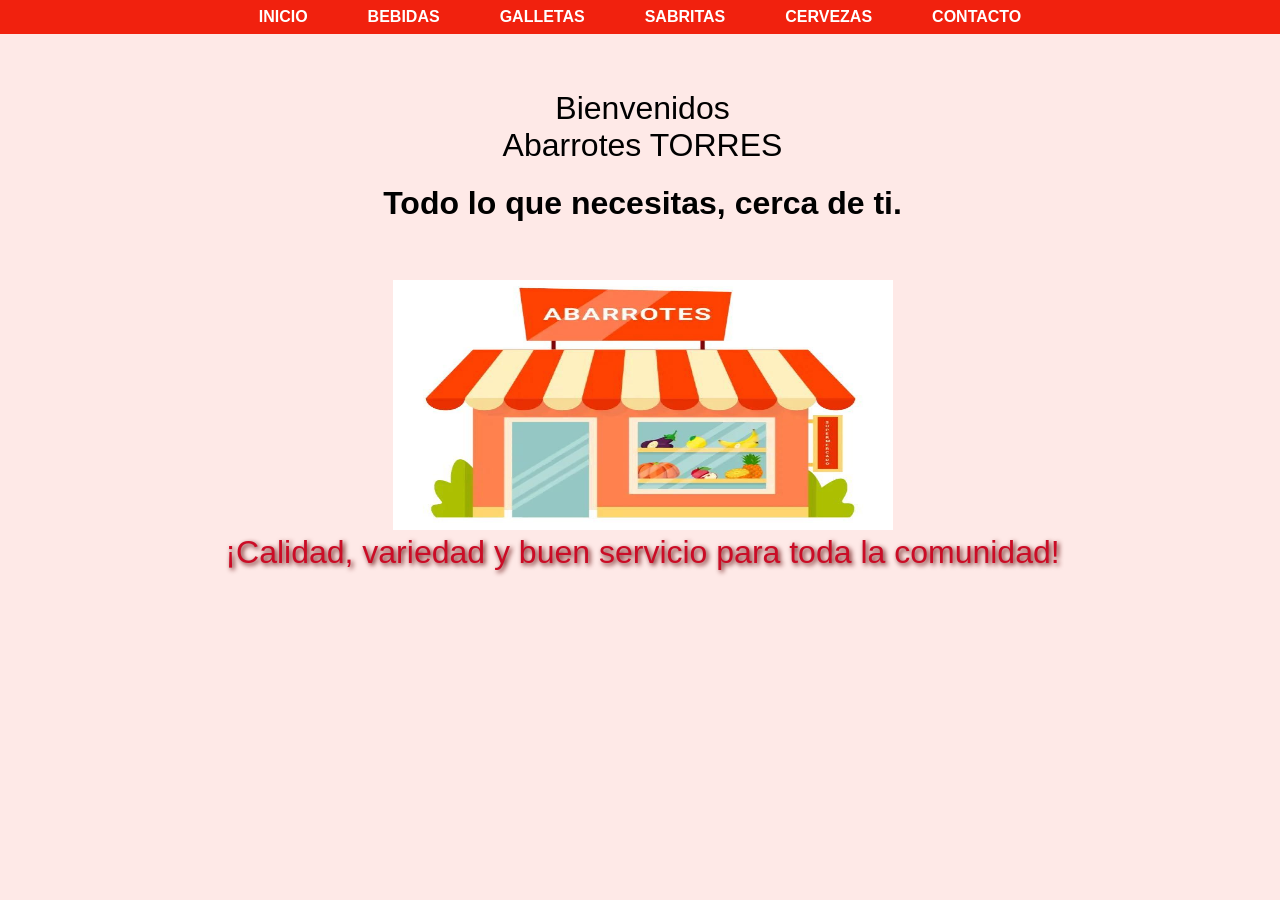
<file: index.html>
<!DOCTYPE html>
<html lang="en">
<head>
    <meta charset="UTF-8">
    <meta name="viewport" content="width=device-width, initial-scale=1.0">
    <title>INICIO</title>
    <link rel="stylesheet" href="css/estilos.css">
</head>
<body>

    <header>
        <nav class="navbar">
            <ul>
               <li><a href="index.html">INICIO</a></li>
                <li><a href="bebidas.html">BEBIDAS</a></li>
                <li><a href="galletas.html">GALLETAS</a></li>
                <li><a href="sabritas.html">SABRITAS</a></li>
                <li><a href="cervezas.html">CERVEZAS</a></li>
                <li><a href="contacto.html">CONTACTO</a></li>
            </ul>
        </nav>
    </header>
    <br><br>

    <main>
       <center>
            <div class="contenido">
            <div class="flotante">
                Bienvenidos<br>
                Abarrotes TORRES
            </div>
           <h1>Todo lo que necesitas, cerca de ti.</h1>
            <br>
            <br>
            <img src="img/portada.jpg"  width="500px" height="250px">
            <div class="sombra-suave">
                ¡Calidad, variedad y buen servicio para toda la comunidad!
            </div>
            </div>
        </center>
    </main>
</body>
</html>
</file>
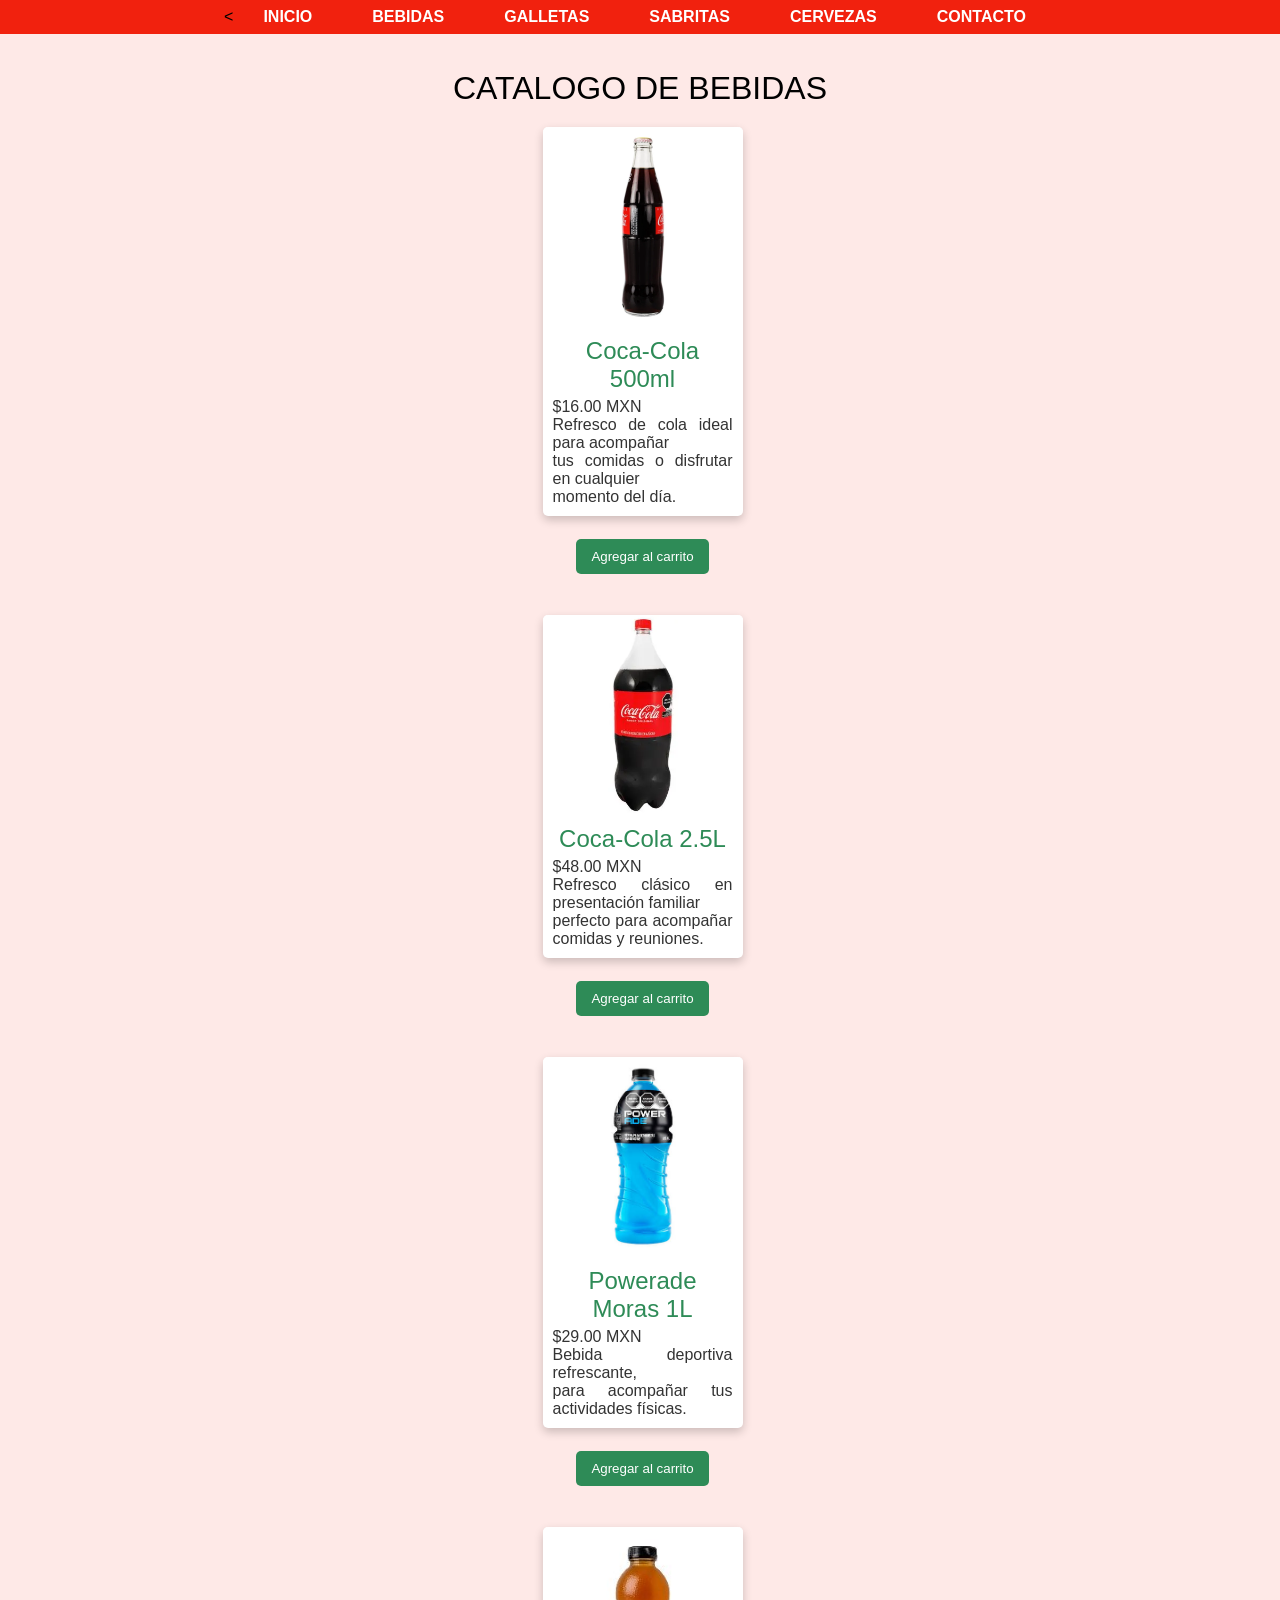
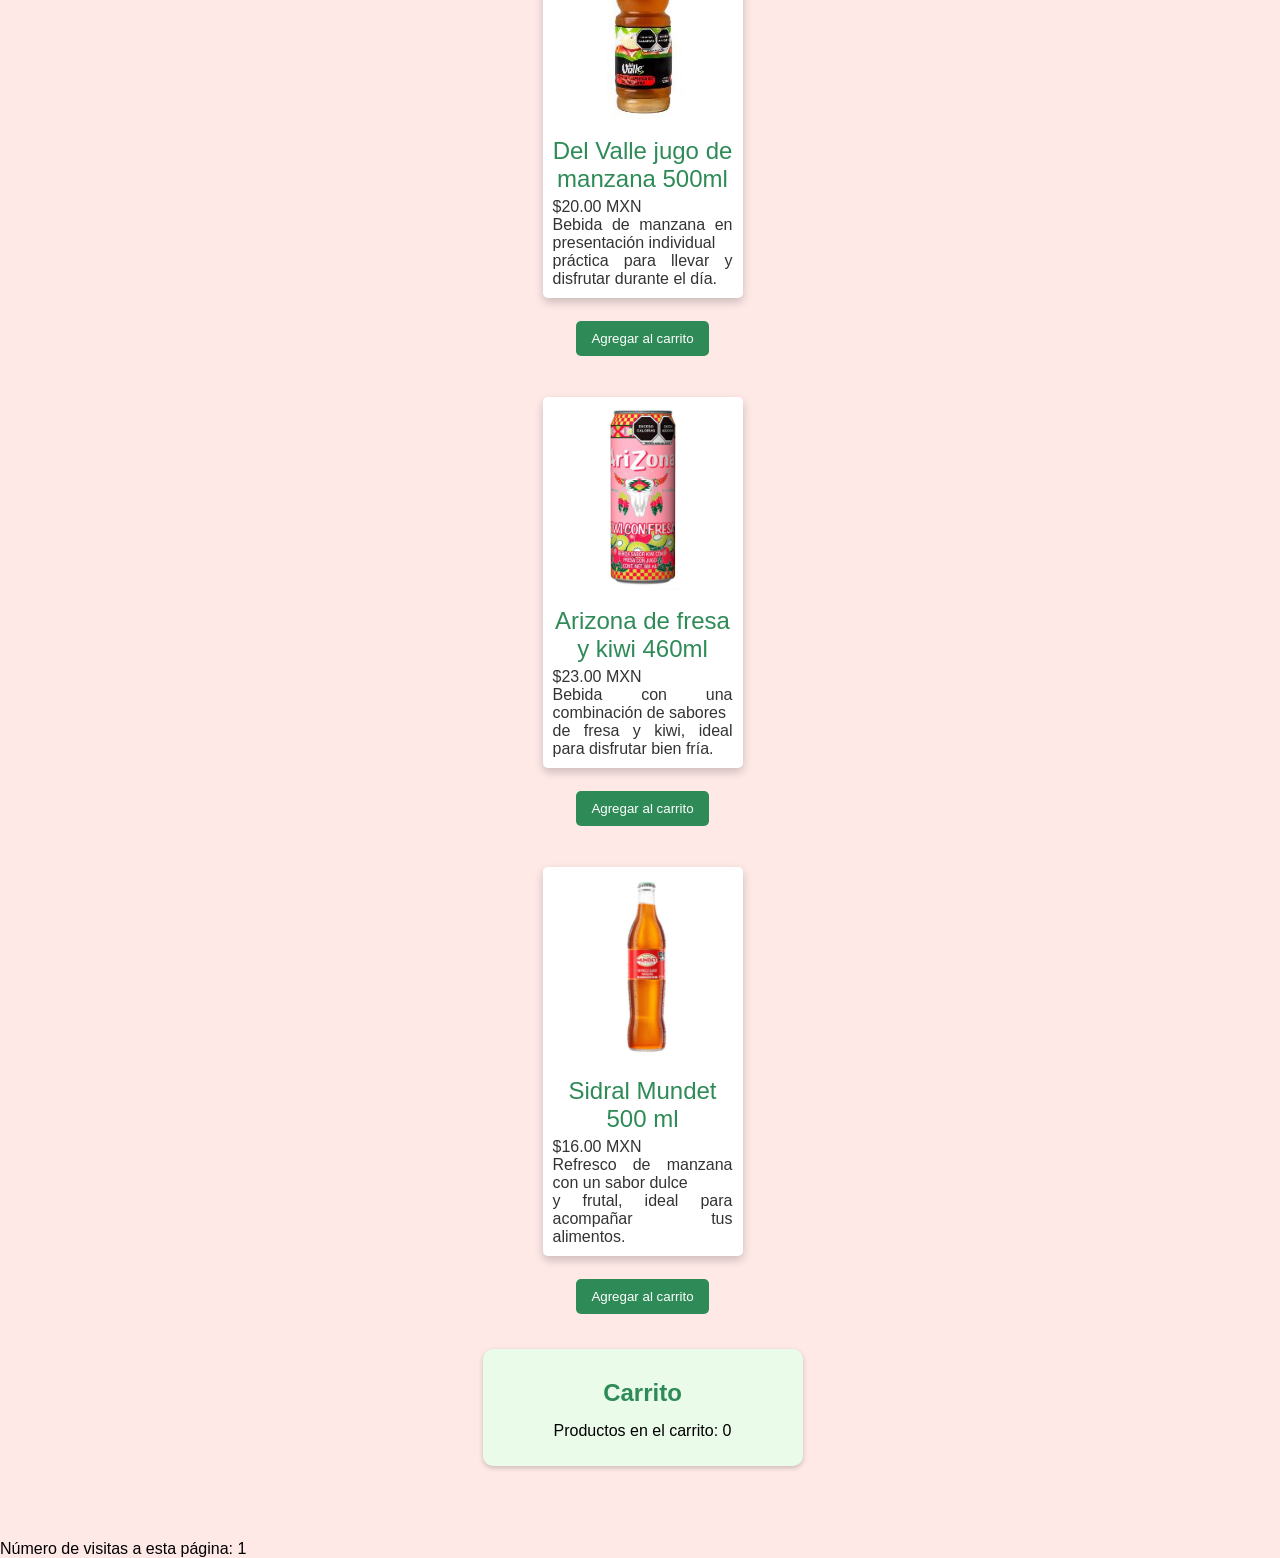
<file: bebidas.html>
<html>
<head>
  <meta charset="UTF-8">
  <title>DEPORTIVO</title>
  <link rel="stylesheet" href="css/estilos.css">
</head>
<body>

    <header>
        <nav class="navbar">
            <ul>
                <<li><a href="index.html">INICIO</a></li>
                <li><a href="bebidas.html">BEBIDAS</a></li>
                <li><a href="galletas.html">GALLETAS</a></li>
                <li><a href="sabritas.html">SABRITAS</a></li>
                <li><a href="cervezas.html">CERVEZAS</a></li>
                <li><a href="contacto.html">CONTACTO</a></li>
            </ul>
        </nav>
    </header>
    <br><br>
<center>
<div class="flotante">
      CATALOGO DE BEBIDAS
        </div>
<div class="contenido">
        <div class="galeria">
  <div class="card">
    <img src="img/Coca500.webp" width="500px" height="800px">
    <div class="card-content">
      <div class="card-title">Coca-Cola 500ml</div>
      <div class="card-description">
        $16.00 MXN<br>
        Refresco de cola ideal para acompañar <br>
        tus comidas o disfrutar en cualquier <br>
        momento del día.
      </div>
    </div>
  </div>
  <br>
  <button class="boton" onclick="agregarAlCarrito('Coca-Cola 500ml')">Agregar al carrito</button>
  <br>
  <br>
  <br>
   <div class="card">
    <img src="img/coca2.5.webp" width="500px" height="800px">
    <div class="card-content">
      <div class="card-title">Coca-Cola 2.5L</div>
      <div class="card-description">
       $48.00 MXN<br>
       Refresco clásico en presentación familiar<br>
       perfecto para acompañar comidas y reuniones.
  </div>
  </div>
  </div>
  <br>
  <button class="boton" onclick="agregarAlCarrito('Coca-Cola 2.5L')">Agregar al carrito</button>
  <br>
  <br>
  <br>
  <div class="card">
    <img src="img/POWER.jpg" width="500px" height="800px">
    <div class="card-content">
      <div class="card-title">Powerade Moras 1L</div>
      <div class="card-description">
       $29.00 MXN<br>
       Bebida deportiva refrescante,<br>
       para acompañar tus actividades físicas.

    </div>
    </div>
  </div>
  <br>
<button class="boton" onclick="agregarAlCarrito('Powerade Moras 1L')">Agregar al carrito</button>
  <br>
  <br>
  <br>
  <div class="card">
    <img src="img/manzana.jpg"  width="500px" height="800px">
    <div class="card-content">
      <div class="card-title">Del Valle jugo de manzana 500ml</div>
      <div class="card-description">
        $20.00 MXN<br>
        Bebida de manzana en presentación individual<br>
        práctica para llevar y disfrutar durante el día.
      </div>
    </div>
  </div>
  <br>
<button class="boton" onclick="agregarAlCarrito('Del Valle jugo de manzana 500ml')">Agregar al carrito</button>
  <br>
  <br>
  <br>
  <div class="card">
    <img src="img/arizona.webp"  width="500px" height="800px">
    <div class="card-content">
      <div class="card-title">Arizona de fresa y kiwi 460ml</div>
      <div class="card-description">
      $23.00 MXN<br>
      Bebida con una combinación de sabores <br>
      de fresa y kiwi, ideal para disfrutar bien fría.
    </div>
    </div>
  </div>
  <br>
  <button class="boton" onclick="agregarAlCarrito('Arizona de fresa y kiwi 460ml')">Agregar al carrito</button>
  <br>
  <br>
  <br>
  <div class="card">
    <img src="img/sidral.jpg"  width="500px" height="800px">
    <div class="card-content">
      <div class="card-title">Sidral Mundet 500 ml</div>
      <div class="card-description">
       $16.00 MXN<br>
       Refresco de manzana con un sabor dulce <br>
       y frutal, ideal para acompañar tus alimentos.
    </div>
    </div>
  </div>
  <br>
<button class="boton" onclick="agregarAlCarrito('Sidral Mundet 500 ml')">Agregar al carrito</button>

 <div class="carrito">
    <h2>Carrito</h2>
    <div class="contador">Productos en el carrito: <span id="cantidad">0</span></div>
    <ul id="listaCarrito"></ul>
  </div>
  <br>
  <br>
  <br>
  </center>
 <script>
    let cantidad = 0;
    const listaCarrito = document.getElementById("listaCarrito");
    const cantidadSpan = document.getElementById("cantidad");

    function agregarAlCarrito(producto) {
      cantidad++;
      cantidadSpan.textContent = cantidad;

      const li = document.createElement("li");
      li.textContent = producto;
      listaCarrito.appendChild(li);
    }
  </script>

  <footer>
    <span id="contador"></span>
  </footer>

  <script>
    
    let visitas = localStorage.getItem("contadorVisitas");
    if (!visitas) {
      visitas = 1;
    } else {
      visitas = parseInt(visitas) + 1;
    }
    localStorage.setItem("contadorVisitas", visitas);

    document.getElementById("contador").textContent =
      "Número de visitas a esta página: " + visitas;
  </script>

</body>
</html>
</file>
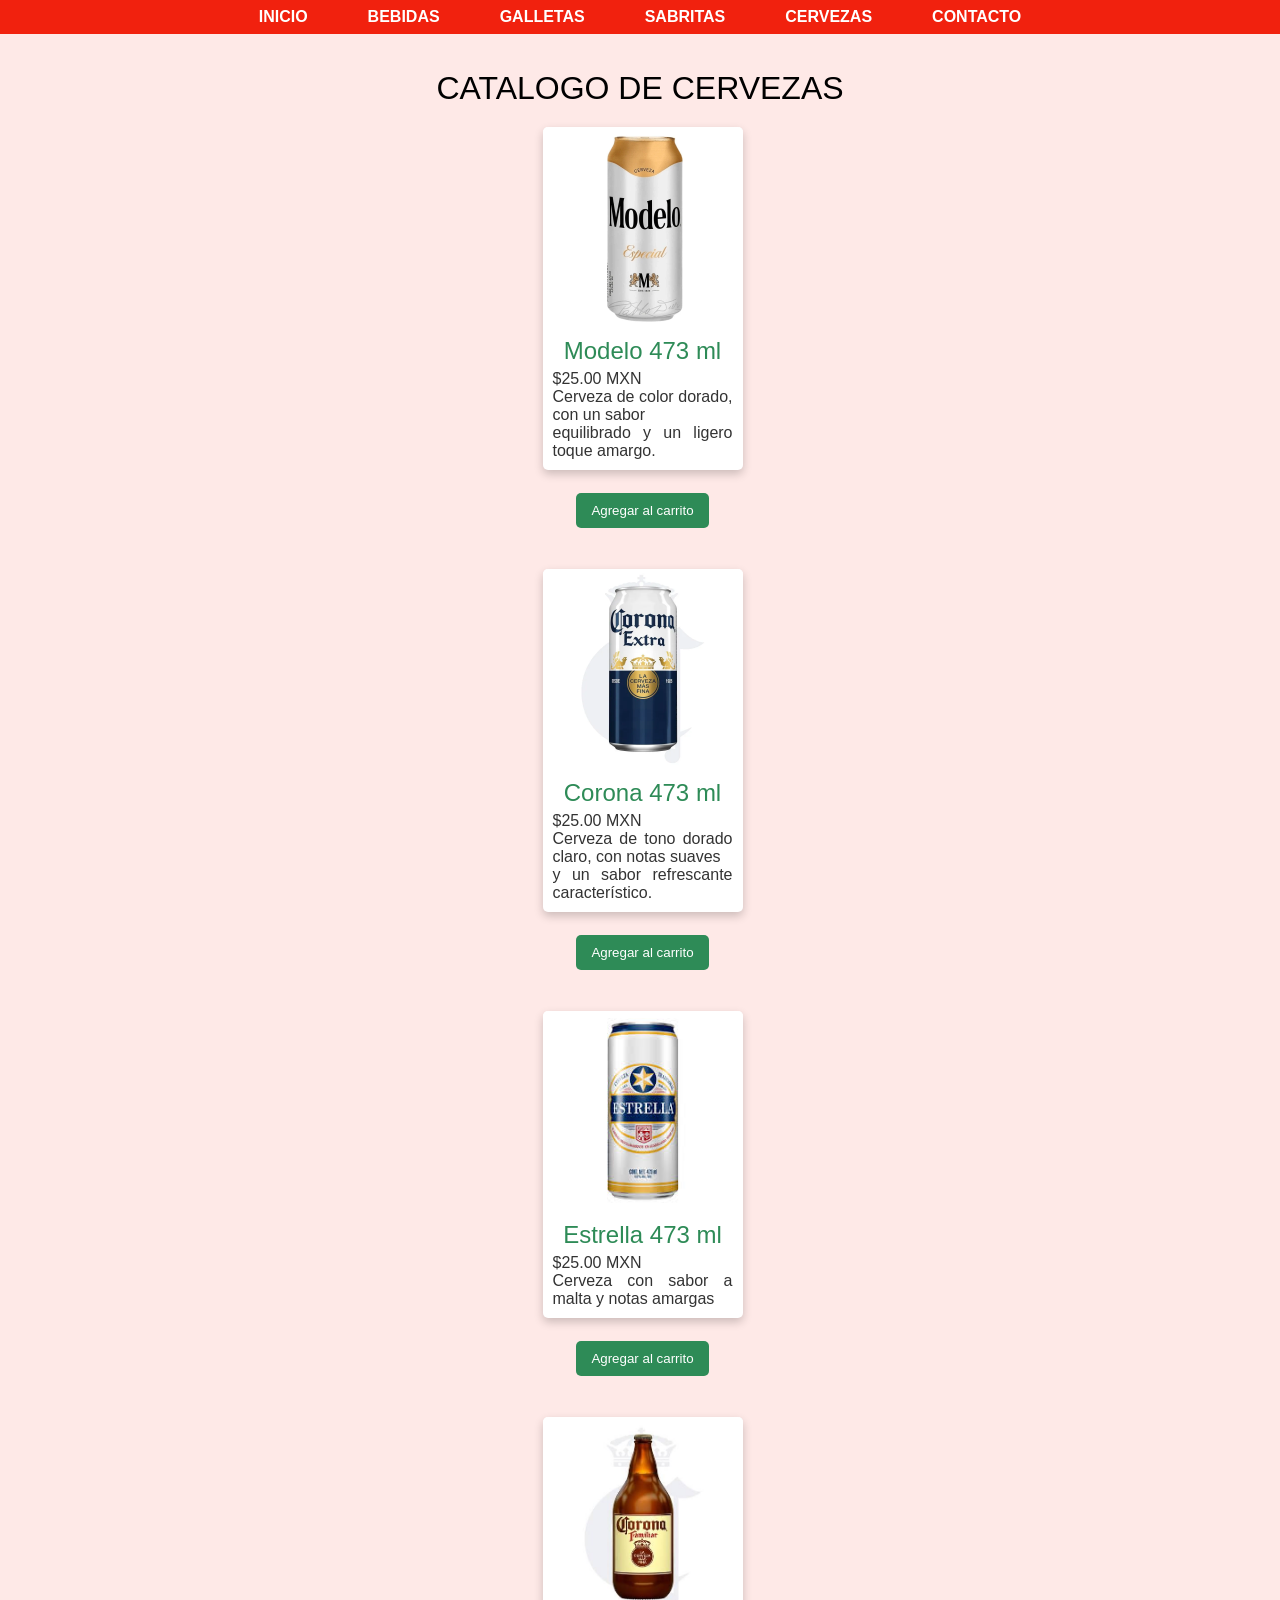
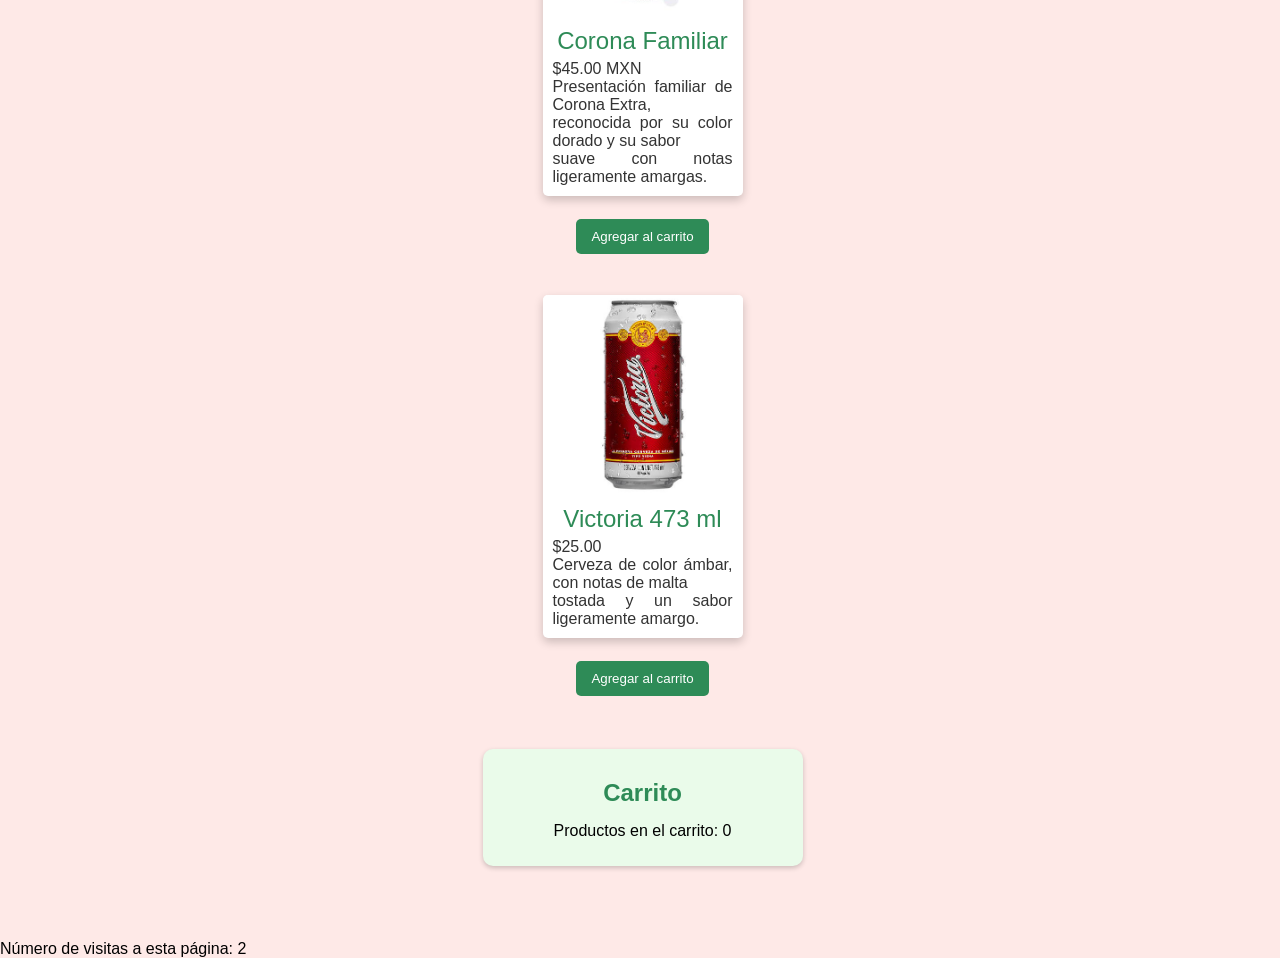
<file: cervezas.html>
<html>
<head>
  <meta charset="UTF-8">
  <title>DEPORTIVO</title>
  <link rel="stylesheet" href="css/estilos.css">
</head>
<body>

    <header>
        <nav class="navbar">
            <ul>
                <li><a href="index.html">INICIO</a></li>
                <li><a href="bebidas.html">BEBIDAS</a></li>
                <li><a href="galletas.html">GALLETAS</a></li>
                <li><a href="sabritas.html">SABRITAS</a></li>
                <li><a href="cervezas.html">CERVEZAS</a></li>
                <li><a href="contacto.html">CONTACTO</a></li>
            </ul>
        </nav>
    </header>
    <br><br>
<center>
<div class="flotante">
      CATALOGO DE CERVEZAS
        </div>
<div class="contenido">
        <div class="galeria">
  <div class="card">
    <img src="img/Modelo 473 ml.webp" width="500px" height="800px">
    <div class="card-content">
      <div class="card-title">Modelo 473 ml</div>
      <div class="card-description">
        $25.00 MXN<br>
        Cerveza de color dorado, con un sabor<br>
         equilibrado y un ligero toque amargo.
      </div>
    </div>
  </div>
  <br>
  <button class="boton" onclick="agregarAlCarrito('Modelo 473 ml')">Agregar al carrito</button>
  <br>
  <br>
  <br>
   <div class="card">
    <img src="img/Corona 473 ml.webp" width="500px" height="800px">
    <div class="card-content">
      <div class="card-title">Corona 473 ml</div>
      <div class="card-description">
       $25.00 MXN<br>
       Cerveza de tono dorado claro, con notas suaves<br>
        y un sabor refrescante característico.
  </div>
  </div>
  </div>
  <br>
  <button class="boton" onclick="agregarAlCarrito('Corona 473 ml')">Agregar al carrito</button>
  <br>
  <br>
  <br>
  <div class="card">
    <img src="img/Estrella 473 ml.jpg" width="500px" height="800px">
    <div class="card-content">
      <div class="card-title">Estrella 473 ml</div>
      <div class="card-description">
       $25.00 MXN<br>
       Cerveza con sabor a malta y notas amargas
    </div>
    </div>
  </div>
  <br>
<button class="boton" onclick="agregarAlCarrito('Estrella 473 ml')">Agregar al carrito</button>
  <br>
  <br>
  <br>
  <div class="card">
    <img src="img/caguama.jpg"  width="500px" height="800px">
    <div class="card-content">
      <div class="card-title">Corona Familiar</div>
      <div class="card-description">
      $45.00 MXN<br>
     Presentación familiar de Corona Extra, <br>
     reconocida por su color dorado y su sabor <br>
     suave con notas ligeramente amargas.
      </div>
    </div>
  </div>
  <br>
<button class="boton" onclick="agregarAlCarrito('Corona Familiar')">Agregar al carrito</button>
  <br>
  <br>
  <br>
  <div class="card">
    <img src="img/Victoria 473 ml.jpg"  width="500px" height="800px">
    <div class="card-content">
      <div class="card-title">Victoria 473 ml</div>
      <div class="card-description">
      $25.00<br>
      Cerveza de color ámbar, con notas de malta <br>
      tostada y un sabor ligeramente amargo.
    </div>
    </div>
  </div>
  <br>
  <button class="boton" onclick="agregarAlCarrito('Victoria 473 ml')">Agregar al carrito</button>
  <br>
  <br>
 <div class="carrito">
    <h2>Carrito</h2>
    <div class="contador">Productos en el carrito: <span id="cantidad">0</span></div>
    <ul id="listaCarrito"></ul>
  </div>
  <br>
  <br>
  <br>
  </center>
 <script>
    let cantidad = 0;
    const listaCarrito = document.getElementById("listaCarrito");
    const cantidadSpan = document.getElementById("cantidad");

    function agregarAlCarrito(producto) {
      cantidad++;
      cantidadSpan.textContent = cantidad;

      const li = document.createElement("li");
      li.textContent = producto;
      listaCarrito.appendChild(li);
    }
  </script>

  <footer>
    <span id="contador"></span>
  </footer>

  <script>
    
    let visitas = localStorage.getItem("contadorVisitas");
    if (!visitas) {
      visitas = 1;
    } else {
      visitas = parseInt(visitas) + 1;
    }
    localStorage.setItem("contadorVisitas", visitas);

    document.getElementById("contador").textContent =
      "Número de visitas a esta página: " + visitas;
  </script>

</body>
</html>
</file>
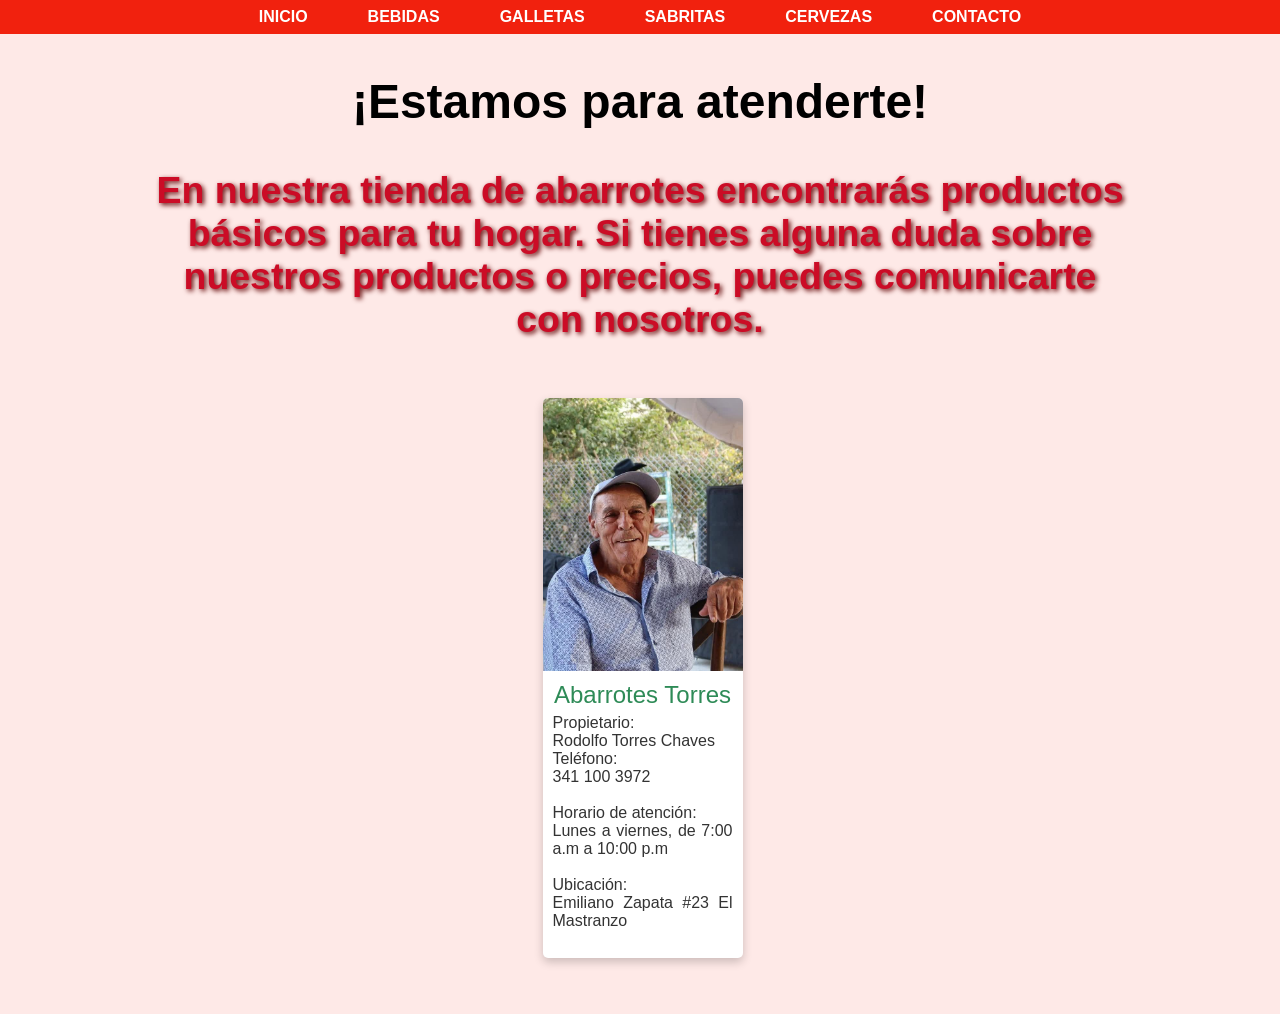
<file: contacto.html>
<html>
<head>
    <meta charset="UTF-8">
    <title>contacto</title>
    <link rel="stylesheet" href="css/estilos.css">
</head>
<body>
    <header>
        <nav class="navbar">
            <ul>
                <li><a href="index.html">INICIO</a></li>
                <li><a href="bebidas.html">BEBIDAS</a></li>
                <li><a href="galletas.html">GALLETAS</a></li>
                <li><a href="sabritas.html">SABRITAS</a></li>
                <li><a href="cervezas.html">CERVEZAS</a></li>
                <li><a href="contacto.html">CONTACTO</a></li>
            </ul>
        </nav>
    </header>

    <main>
    <center>
        <div class="flotante">
                <h2>¡Estamos para atenderte!</h2>
        </div>
    <div class="sombra-suave">
                <h3>En nuestra tienda de abarrotes encontrarás productos <br>
                    básicos para tu hogar. Si tienes alguna duda sobre<br>
                    nuestros productos o precios, puedes comunicarte <br>
                    con nosotros.</h3>
        </div>

    <center>
    <div class="contenido">
        <div class="galeria">
    <div class="card">
    <img src="img/rodolfo.jpeg" width="500px" height="800px">
    <div class="card-content">
      <div class="card-title">Abarrotes Torres</div>
      <div class="card-description">
        Propietario:<br>
        Rodolfo Torres Chaves<br>
        Teléfono: <br>
        341 100 3972<br><br>
        Horario de atención:<br>
        Lunes a viernes, de 7:00 a.m a 10:00 p.m<br><br>
        Ubicación: <br>
        Emiliano Zapata #23 El Mastranzo<br><br>
        
      </div>
    </div>
  </div>
</center>      

<br>
<br>
    </center>
</main>       
</body>
</html>
</file>
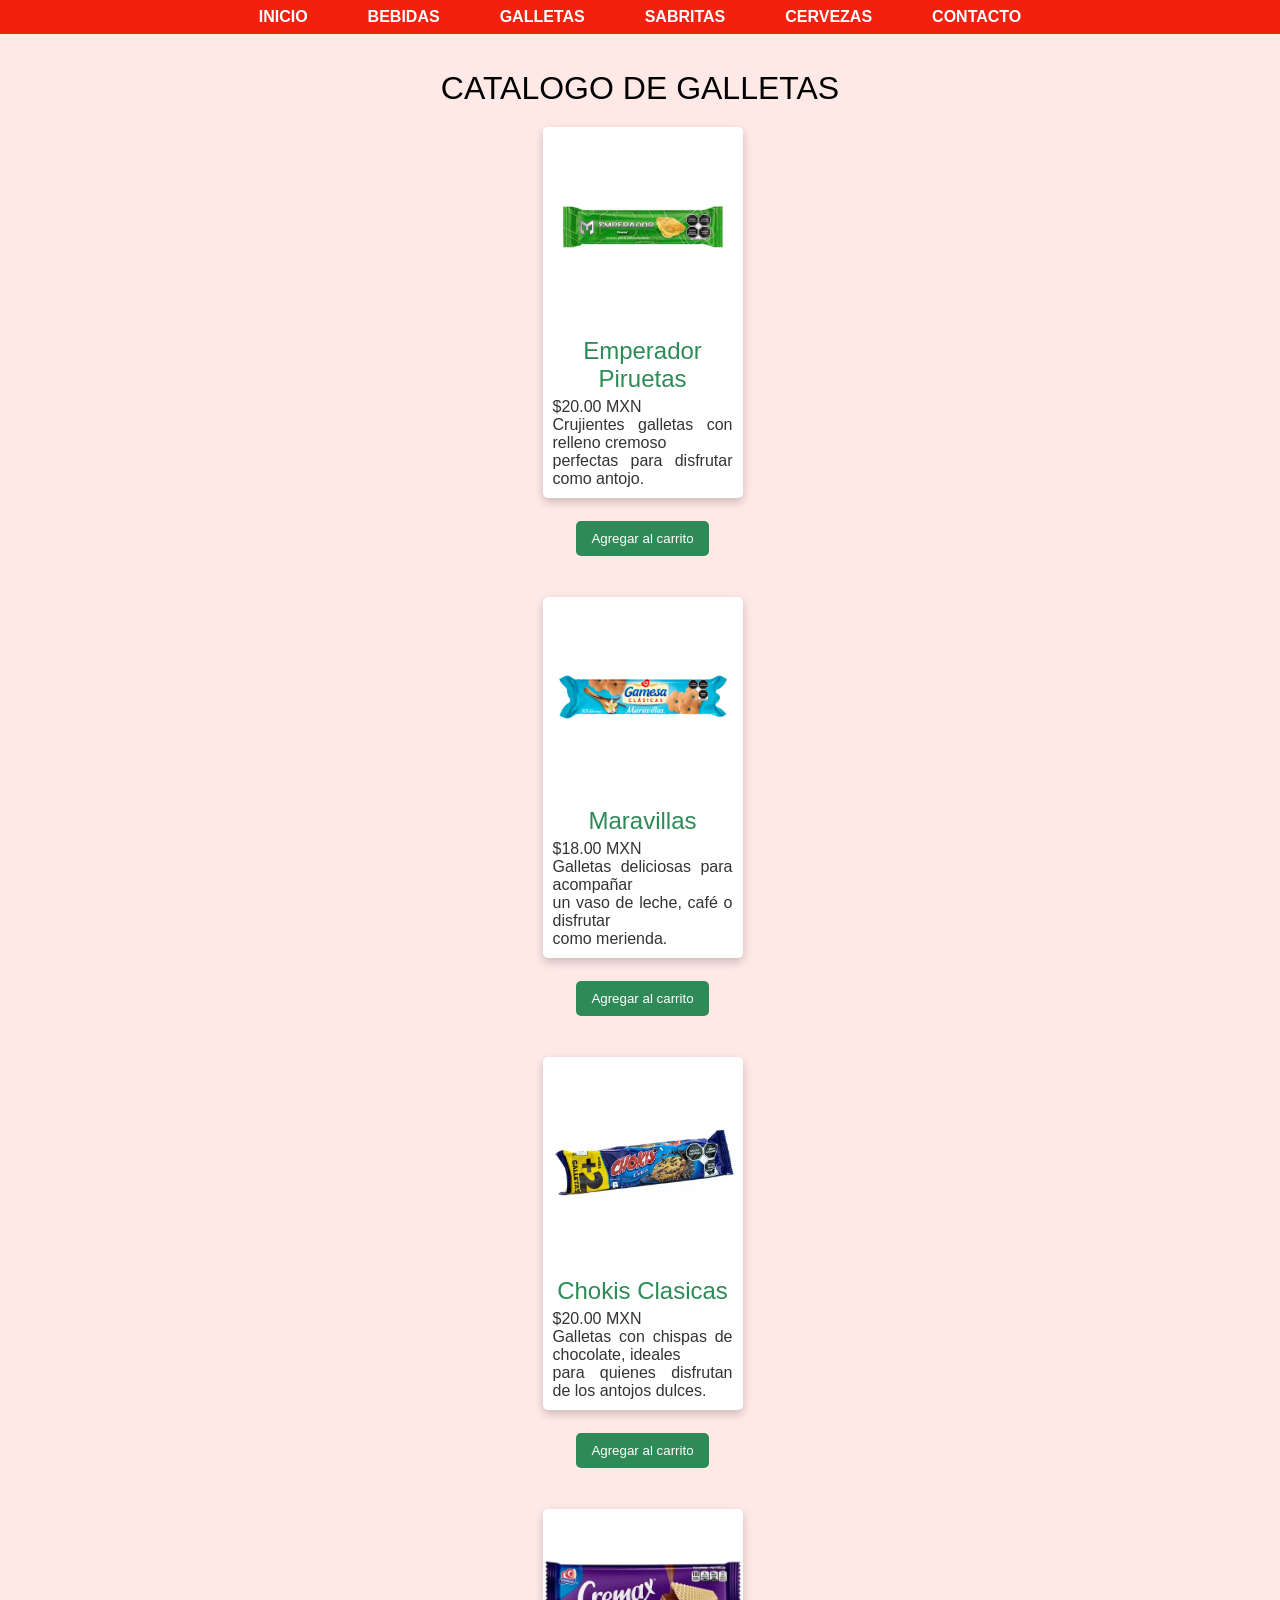
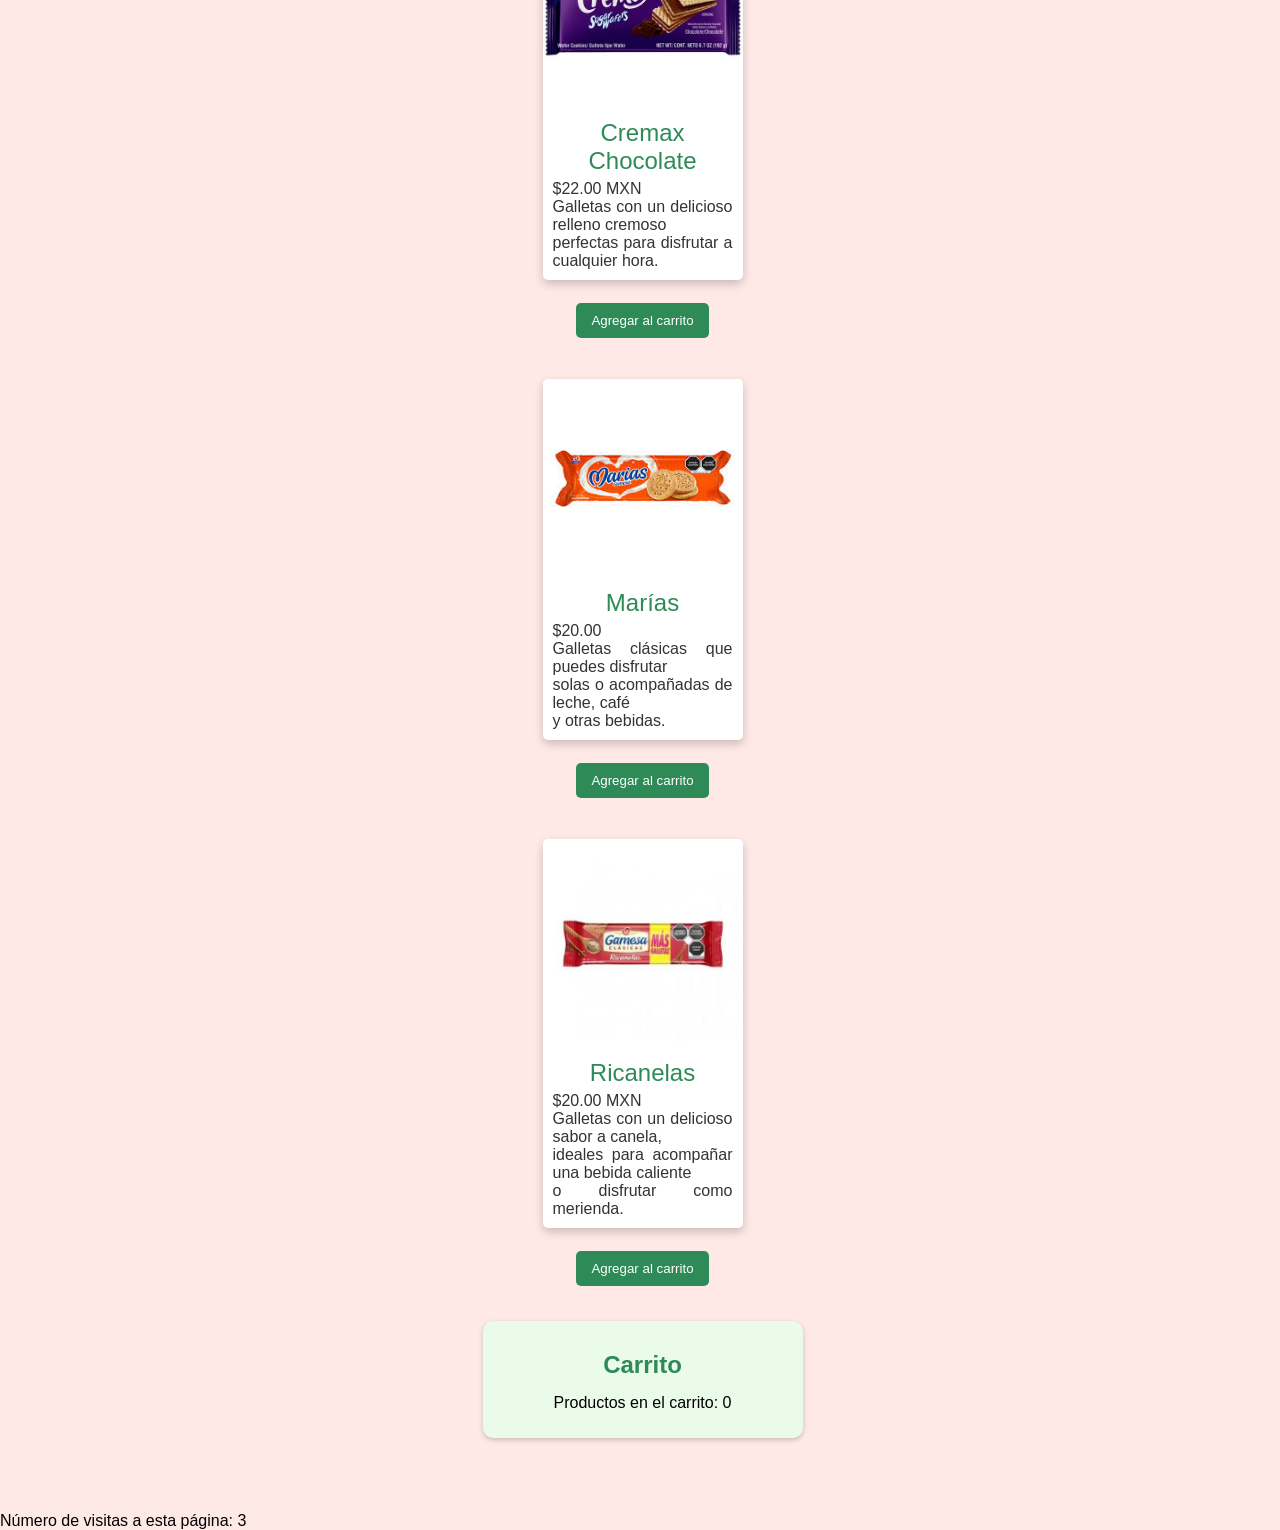
<file: galletas.html>
<html>
<head>
  <meta charset="UTF-8">
  <title>DEPORTIVO</title>
  <link rel="stylesheet" href="css/estilos.css">
</head>
<body>

    <header>
        <nav class="navbar">
            <ul>
                <li><a href="index.html">INICIO</a></li>
                <li><a href="bebidas.html">BEBIDAS</a></li>
                <li><a href="galletas.html">GALLETAS</a></li>
                <li><a href="sabritas.html">SABRITAS</a></li>
                <li><a href="cervezas.html">CERVEZAS</a></li>
                <li><a href="contacto.html">CONTACTO</a></li>
            </ul>
        </nav>
    </header>
    <br><br>
<center>
<div class="flotante">
      CATALOGO DE GALLETAS
        </div>
<div class="contenido">
        <div class="galeria">
  <div class="card">
    <img src="img/emperador.webp" width="500px" height="800px">
    <div class="card-content">
      <div class="card-title">Emperador Piruetas</div>
      <div class="card-description">
        $20.00 MXN<br>
        Crujientes galletas con relleno cremoso<br>
        perfectas para disfrutar como antojo.
      </div>
    </div>
  </div>
  <br>
  <button class="boton" onclick="agregarAlCarrito('Emperador Piruetas')">Agregar al carrito</button>
  <br>
  <br>
  <br>
   <div class="card">
    <img src="img/maravillas.webp" width="500px" height="800px">
    <div class="card-content">
      <div class="card-title">Maravillas</div>
      <div class="card-description">
       $18.00 MXN<br>
       Galletas deliciosas para acompañar <br>
       un vaso de leche, café o disfrutar<br>
      como merienda.
  </div>
  </div>
  </div>
  <br>
  <button class="boton" onclick="agregarAlCarrito('Galletas Maravillas')">Agregar al carrito</button>
  <br>
  <br>
  <br>
  <div class="card">
    <img src="img/galleta-gamesa-chokis-de-76-g.webp" width="500px" height="800px">
    <div class="card-content">
      <div class="card-title">Chokis Clasicas</div>
      <div class="card-description">
       $20.00 MXN<br>
       Galletas con chispas de chocolate, ideales<br>
      para quienes disfrutan de los antojos dulces.

    </div>
    </div>
  </div>
  <br>
<button class="boton" onclick="agregarAlCarrito('Chokis Clasicas')">Agregar al carrito</button>
  <br>
  <br>
  <br>
  <div class="card">
    <img src="img/cremax.jpg"  width="500px" height="800px">
    <div class="card-content">
      <div class="card-title">Cremax Chocolate</div>
      <div class="card-description">
      $22.00 MXN<br>
      Galletas con un delicioso relleno cremoso<br>
      perfectas para disfrutar a cualquier hora.
      </div>
    </div>
  </div>
  <br>
<button class="boton" onclick="agregarAlCarrito('Cremax Chocolate')">Agregar al carrito</button>
  <br>
  <br>
  <br>
  <div class="card">
    <img src="img/marias.jpg"  width="500px" height="800px">
    <div class="card-content">
      <div class="card-title">Marías</div>
      <div class="card-description">
      $20.00<br>
      Galletas clásicas que puedes disfrutar <br>
      solas o acompañadas de leche, café <br>
      y otras bebidas.
    </div>
    </div>
  </div>
  <br>
  <button class="boton" onclick="agregarAlCarrito('Marías')">Agregar al carrito</button>
  <br>
  <br>
  <br>
  <div class="card">
    <img src="img/ricanelas.jpg"  width="500px" height="800px">
    <div class="card-content">
      <div class="card-title">Ricanelas</div>
      <div class="card-description">
       $20.00 MXN<br>
       Galletas con un delicioso sabor a canela, <br>
       ideales para acompañar una bebida caliente <br>
       o disfrutar como merienda.
    </div>
    </div>
  </div>
  <br>
<button class="boton" onclick="agregarAlCarrito('Ricanelas')">Agregar al carrito</button>

 <div class="carrito">
    <h2>Carrito</h2>
    <div class="contador">Productos en el carrito: <span id="cantidad">0</span></div>
    <ul id="listaCarrito"></ul>
  </div>
  <br>
  <br>
  <br>
  </center>
 <script>
    let cantidad = 0;
    const listaCarrito = document.getElementById("listaCarrito");
    const cantidadSpan = document.getElementById("cantidad");

    function agregarAlCarrito(producto) {
      cantidad++;
      cantidadSpan.textContent = cantidad;

      const li = document.createElement("li");
      li.textContent = producto;
      listaCarrito.appendChild(li);
    }
  </script>

  <footer>
    <span id="contador"></span>
  </footer>

  <script>
    
    let visitas = localStorage.getItem("contadorVisitas");
    if (!visitas) {
      visitas = 1;
    } else {
      visitas = parseInt(visitas) + 1;
    }
    localStorage.setItem("contadorVisitas", visitas);

    document.getElementById("contador").textContent =
      "Número de visitas a esta página: " + visitas;
  </script>

</body>
</html>
</file>
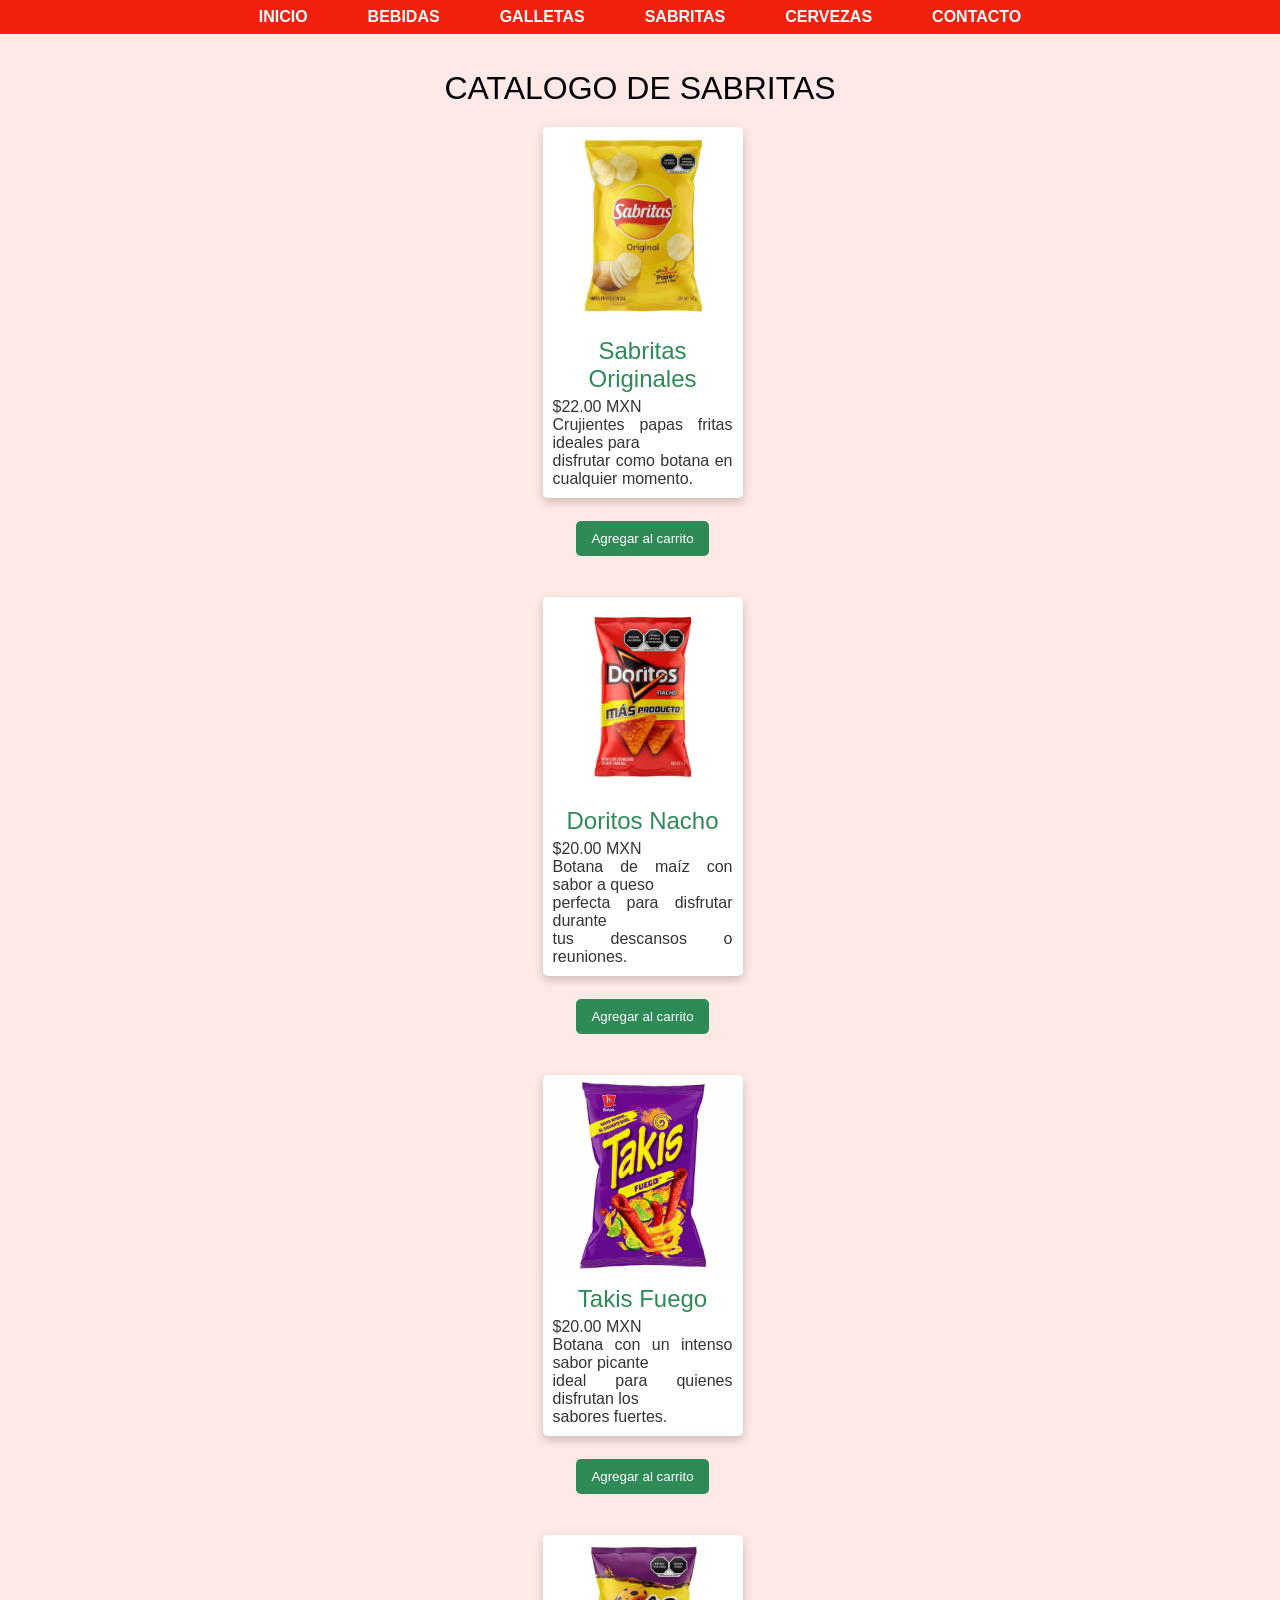
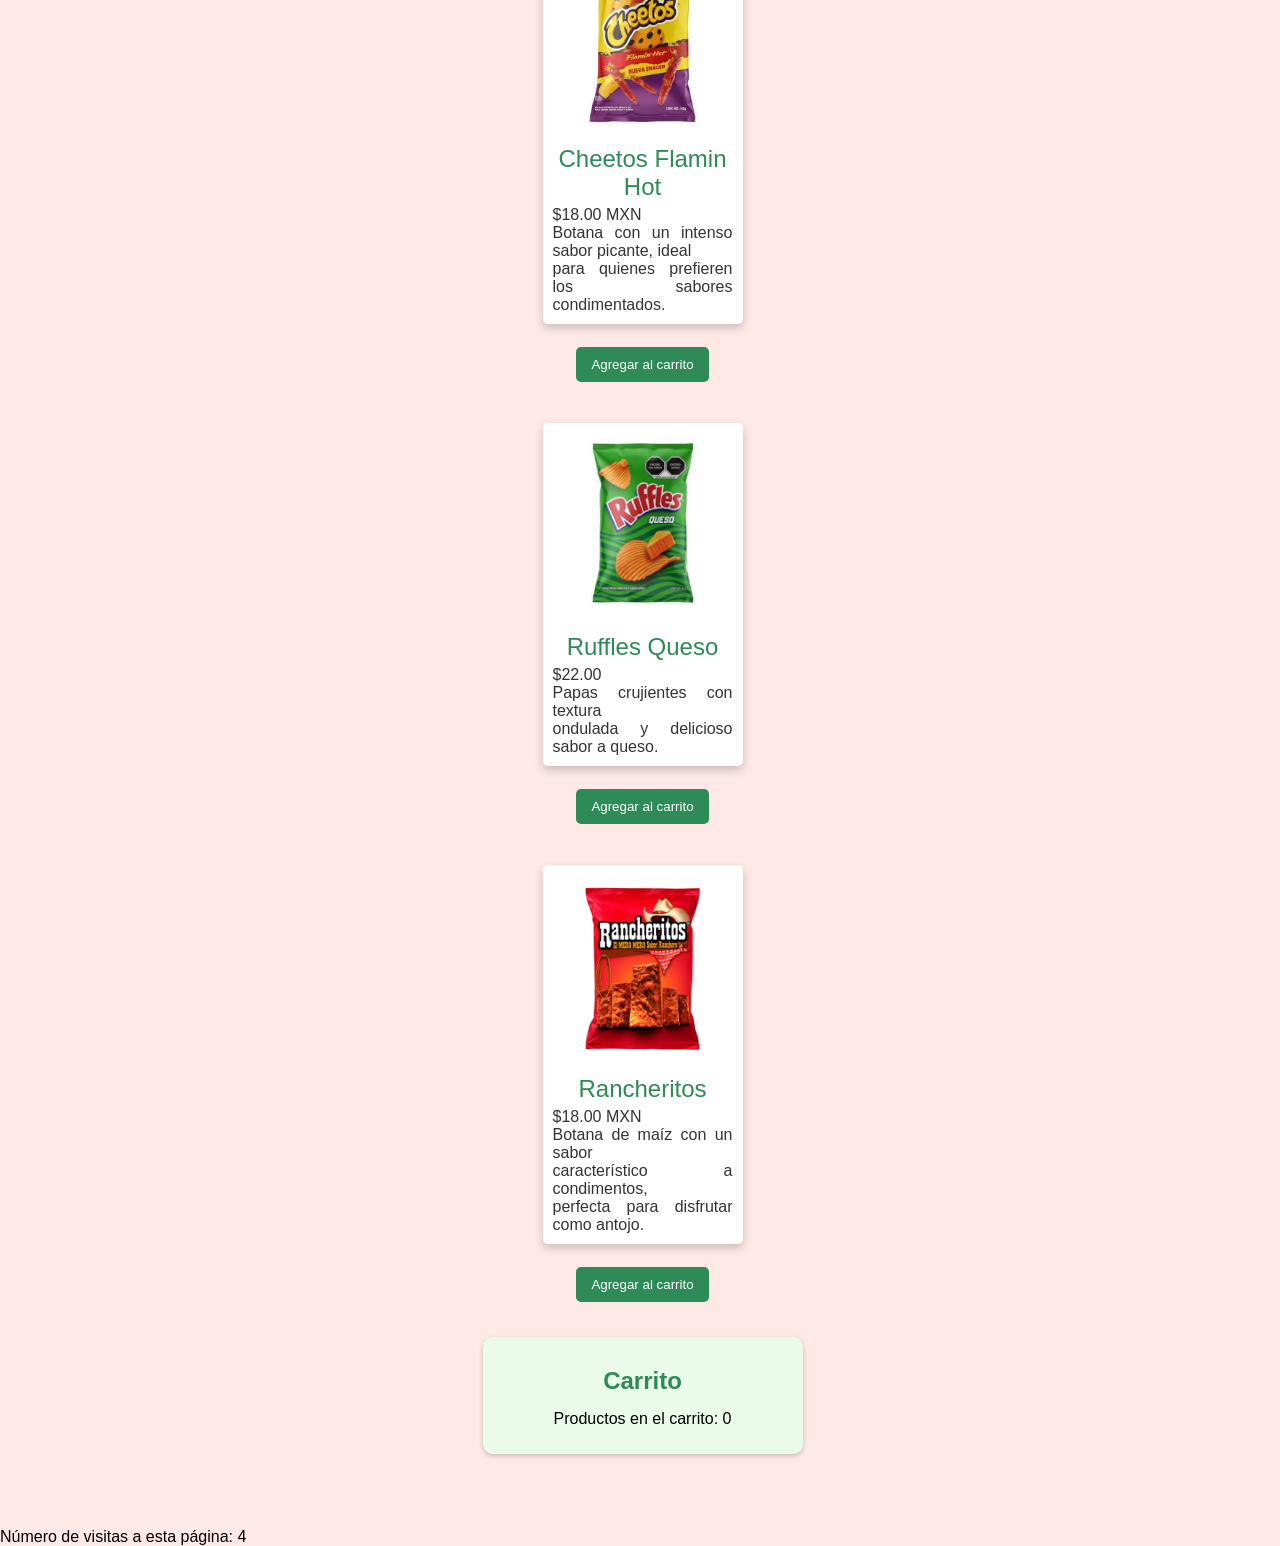
<file: sabritas.html>
<html>
<head>
  <meta charset="UTF-8">
  <title>DEPORTIVO</title>
  <link rel="stylesheet" href="css/estilos.css">
</head>
<body>

    <header>
        <nav class="navbar">
            <ul>
                <li><a href="index.html">INICIO</a></li>
                <li><a href="bebidas.html">BEBIDAS</a></li>
                <li><a href="galletas.html">GALLETAS</a></li>
                <li><a href="sabritas.html">SABRITAS</a></li>
                <li><a href="cervezas.html">CERVEZAS</a></li>
                <li><a href="contacto.html">CONTACTO</a></li>
            </ul>
        </nav>
    </header>
    <br><br>
<center>
<div class="flotante">
      CATALOGO DE SABRITAS
        </div>
<div class="contenido">
        <div class="galeria">
  <div class="card">
    <img src="img/originales.jpg" width="500px" height="800px">
    <div class="card-content">
      <div class="card-title">Sabritas Originales</div>
      <div class="card-description">
        $22.00 MXN<br>
        Crujientes papas fritas ideales para <br>
        disfrutar como botana en cualquier momento.
      </div>
    </div>
  </div>
  <br>
  <button class="boton" onclick="agregarAlCarrito('Sabritas Originales')">Agregar al carrito</button>
  <br>
  <br>
  <br>
   <div class="card">
    <img src="img/doritos.webp" width="500px" height="800px">
    <div class="card-content">
      <div class="card-title">Doritos Nacho</div>
      <div class="card-description">
       $20.00 MXN<br>
       Botana de maíz con sabor a queso<br>
       perfecta para disfrutar durante <br>
       tus descansos o reuniones.
  </div>
  </div>
  </div>
  <br>
  <button class="boton" onclick="agregarAlCarrito('Doritos Nacho')">Agregar al carrito</button>
  <br>
  <br>
  <br>
  <div class="card">
    <img src="img/takis.webp" width="500px" height="800px">
    <div class="card-content">
      <div class="card-title">Takis Fuego</div>
      <div class="card-description">
       $20.00 MXN<br>
       Botana con un intenso sabor picante<br>
       ideal para quienes disfrutan los <br>
       sabores fuertes.
    </div>
    </div>
  </div>
  <br>
<button class="boton" onclick="agregarAlCarrito('Takis Fuego')">Agregar al carrito</button>
  <br>
  <br>
  <br>
  <div class="card">
    <img src="img/chetos.jpg"  width="500px" height="800px">
    <div class="card-content">
      <div class="card-title">Cheetos Flamin Hot</div>
      <div class="card-description">
      $18.00 MXN<br>
     Botana con un intenso sabor picante, ideal <br>
     para quienes prefieren los sabores condimentados.
      </div>
    </div>
  </div>
  <br>
<button class="boton" onclick="agregarAlCarrito('Cheetos Flamin Hot')">Agregar al carrito</button>
  <br>
  <br>
  <br>
  <div class="card">
    <img src="img/rufles.jpg"  width="500px" height="800px">
    <div class="card-content">
      <div class="card-title">Ruffles Queso</div>
      <div class="card-description">
      $22.00<br>
      Papas crujientes con textura <br>
      ondulada y delicioso sabor a queso.
    </div>
    </div>
  </div>
  <br>
  <button class="boton" onclick="agregarAlCarrito('Ruffles Queso')">Agregar al carrito</button>
  <br>
  <br>
  <br>
  <div class="card">
    <img src="img/BotanaRancheritos50g.webp"  width="500px" height="800px">
    <div class="card-content">
      <div class="card-title">Rancheritos</div>
      <div class="card-description">
        $18.00 MXN<br>
        Botana de maíz con un sabor <br>
        característico a condimentos, <br>
        perfecta para disfrutar como antojo.
    </div>
    </div>
  </div>
  <br>
<button class="boton" onclick="agregarAlCarrito('Rancheritos')">Agregar al carrito</button>

 <div class="carrito">
    <h2>Carrito</h2>
    <div class="contador">Productos en el carrito: <span id="cantidad">0</span></div>
    <ul id="listaCarrito"></ul>
  </div>
  <br>
  <br>
  <br>
  </center>
 <script>
    let cantidad = 0;
    const listaCarrito = document.getElementById("listaCarrito");
    const cantidadSpan = document.getElementById("cantidad");

    function agregarAlCarrito(producto) {
      cantidad++;
      cantidadSpan.textContent = cantidad;

      const li = document.createElement("li");
      li.textContent = producto;
      listaCarrito.appendChild(li);
    }
  </script>

  <footer>
    <span id="contador"></span>
  </footer>

  <script>
    
    let visitas = localStorage.getItem("contadorVisitas");
    if (!visitas) {
      visitas = 1;
    } else {
      visitas = parseInt(visitas) + 1;
    }
    localStorage.setItem("contadorVisitas", visitas);

    document.getElementById("contador").textContent =
      "Número de visitas a esta página: " + visitas;
  </script>

</body>
</html>
</file>
<file: css/estilos.css>
body {
        margin: 0;
        font-family: 'Segoe UI', sans-serif;
        background-color: #FEE9E7; 
    }


.barra-lateral  {
                    position: fixed;
                    top: 0;
                    left: 0;
                    width: 200px;
                    height: 100%;
                    background-color: #F1210E;
                    display: flex;
                    flex-direction: column;
                    padding-top: 20px;
                }


.boton  {
            color: white;
            text-decoration: none;
            padding: 15px;
            margin: 5px 10px;
            background-color: #2174d4; 
            border-radius: 5px;
            text-align: center;
            transition: transform 0.3s ease, background-color 0.3s ease;
        }


.boton:hover{
                background-color: #1ed750; 
                transform: scale(1.1);
            }

.contenido  {
                margin-left: 205px;
                margin-right: 200px; 
                padding: 20px;
            }

.navbar {
            background-color: #F1210E; 
            padding: 0.5em 0;
        }

.navbar ul  {
                list-style: none;
                margin: 0;
                padding: 0;
                display: flex; 
                justify-content: center;
            }

.navbar li  {
                margin: 0 15px;
            }

.navbar a   {
                text-decoration: none;
                color: white;
                font-weight: bold;
                padding: 10px 15px;
                transition: background-color 0.3s ease;
                border-radius: 5px;
            }


.navbar a:hover {
                    background-color: #F67165; 
                    color: #000;
                }

.card {
      max-width: 200px;
      margin: auto;
      background-color: #ffffff;
      border-radius: 5px;
      box-shadow: 0 4px 10px rgba(0,0,0,0.2);
      overflow: hidden;
      transition: transform 0.3s ease;
    }

    .card:hover {
      transform: scale(1.03);
    }

    .card img {
      width: 100%;
      height: auto;
      display: block;
    }

    .card-content {
      padding: 10px;
    }

    .card-title {
      font-size: 1.5em;
      color: #2e8b57;
      margin-bottom: 05px;
      text-align: center;
    }

    .card-description {
      font-size: 1em;
      color: #333;
      text-align: justify;
    }



.carrito {
      margin-top: 30px;
      padding: 10px;
      background-color: #eafbea;
      border-radius: 10px;
      max-width: 300px;
      margin-left: auto;
      margin-right: auto;
      box-shadow: 0 2px 5px rgba(0,0,0,0.2);
    }

    .carrito h2 {
      color: #2e8b57;
      margin-bottom: 15px;
      text-align: center;
    }

    .carrito ul {
      list-style: none;
      padding: 0;
    }

    .carrito li {
      padding: 5px 0;
      border-bottom: 1px solid #ccc;
      color: #000409;
    }


.boton {
      background-color: #2e8b57;
      color: white;
      border: none;
      padding: 10px 15px;
      border-radius: 5px;
      cursor: pointer;
      transition: background-color 0.3s ease, transform 0.3s ease;
    }


    .flotante   {
                font-size:xx-large;
                animation: flotar 2s ease-in-out infinite;
            }
@keyframes flotar   {
                        0%, 100% { transform: translateY(0); }
                        50% { transform: translateY(-5px); }
                    }

    
    .sombra-suave   {
                    font-size:xx-large;
                    color: #cb0c26;;
                    text-shadow: 2px 2px 5px rgb(98, 6, 6);
                }
</file>
